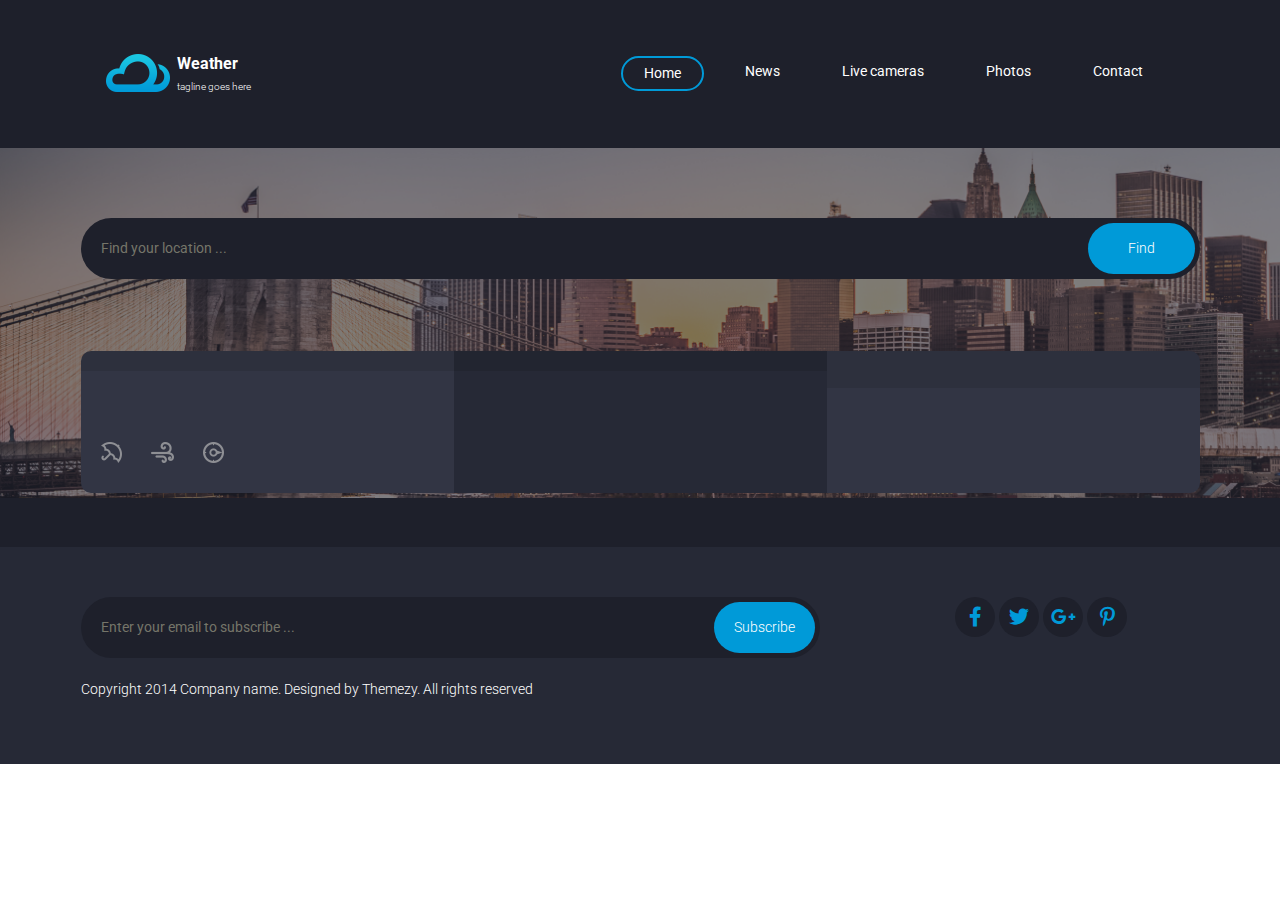
<file: index.html>
<html>

<head>
    <link rel="stylesheet" href="css/all.min.css" />
    <link rel="stylesheet" href="css/bootstrap.min.css" />
    <link rel="stylesheet" href="css/style.css" />
    <link rel="preconnect" href="https://fonts.googleapis.com" />
    <link rel="preconnect" href="https://fonts.gstatic.com" crossorigin />
    <link
        href="https://fonts.googleapis.com/css2?family=Barlow:wght@100;300&family=Montserrat:wght@300&family=Roboto:wght@100;300&display=swap"
        rel="stylesheet" />
</head>

<body>
    <section>
        <nav class="navbar navbar-expand-lg navbar-dark py-4 fw-600">
            <div class="container py-md-3 py-sm-5">
                <a class="navbar-brand fw-bold ps-lg-4 ps-md-0" href="#">
                    <div class="d-flex">
                        <div class="me-2">
                            <img src="img/logo@2x.png" alt="" width="64" height="38" />
                        </div>
                        <div>
                            <h1 class="fw-bold">Weather</h1>
                            <small>tagline goes here</small>
                        </div>
                    </div>
                </a>
                <button class="navbar-toggler border-0 p-3" type="button" data-bs-toggle="collapse"
                    data-bs-target="#navbarSupportedContent" aria-controls="navbarSupportedContent"
                    aria-expanded="false" aria-label="Toggle navigation">
                    <span class="navbar-toggler-icon"></span>
                </button>
                <div class="collapse navbar-collapse" id="navbarSupportedContent">
                    <ul class="navbar-nav list-unstyled ms-auto mb-2 mb-lg-0 pe-lg-4 pe-md-0 d-flex">
                        <li class="nav-item liPilledStyle rounded-pill">
                            <a class="nav-link" aria-current="page" href="E:\Route Academy\Front-end course\week 11\Weather forecast project/index.html">Home</a>
                        </li>
                        <li class="nav-item">
                            <a class="nav-link">News</a>
                        </li>
                        <li class="nav-item">
                            <a class="nav-link">Live cameras</a>
                        </li>
                        <li class="nav-item">
                            <a class="nav-link">Photos</a>
                        </li>
                        <li class="nav-item">
                            <a class="nav-link" href="E:\Route Academy\Front-end course\week 11\Weather forecast project/contactus.html">Contact</a>
                        </li>
                    </ul>
                </div>
            </div>
        </nav>

        <div class="second-section w-100">
            <div class="container">
                <div class="position-relative">
                    <input type="text" placeholder="Find your location ..." class="form-control rounded-pill border-0 "
                        id="locationInput" oninput="getforecast(this.value)" />
                    <input type="button" value="Find" 
                        class=" rounded-pill border-0 position-absolute text-white " id="findBtn">
                </div>
            </div>
        </div>

        <div class="forecast-table">
            <div class="container py-1">
                <div class="forecast-container">
                    <div class="row  overflow-hidden">
                        <div class="col-lg-4 px-0 ">
                            <div class="first-day ">

                                <div class="first-date d-flex " >
                                    <div class="w-50 d-flex align-items-center">
                                        <h6 class="my-0" id="today-date"></h6>
                                    </div>
                                    <div class="w-50 d-flex justify-content-end ">
                                        <h6 class="d-flex my-0" id="today-day-month"></h6>
                                    </div>
                                </div>

                                <div class="first-info text-white" id="todayforecast">
                                    <h5 id="townName"></h5>
                                    <div class="d-flex">
                                        <h2 id="current-temp"></h2>
                                    <div class="today-forecast-icon py-2 d-flex align-items-center">
                                        <img>
                                    </div>
                                    </div>
                                    <h6 id="current-forecast-text" class="d-block"></h6>
                                    <div class="d-flex">
                                        <span class="d-flex ">
                                            <img src="img/icon-umberella.png" alt="">
                                            <h6 id="humidity" class="mb-0  h-100 d-flex align-items-center"></h6>
                                        </span>
                                        <span class="d-flex ">
                                            <img src="img/icon-wind.png" alt="">
                                            <h6 id="wind-speed" class="mb-0  h-100 d-flex align-items-center">
                                            </h6>
                                        </span>
                                        <span class="d-flex">
                                            <img src="img/icon-compass.png" alt="">
                                            <h6 id="wind-direction" class="mb-0  h-100 d-flex align-items-center">
                                            </h6>
                                        </span>
                                    </div>

                                </div>
                            </div>
                        </div>
                        <div class="col-lg-4 px-0 ">
                            <div class="second-day">
                                <div class="second-date w-100 text-center text-white d-flex justify-content-center align-items-center">
                                    <h6 class="my-0"></h6>
                                </div>
                                <div class="second-info text-white text-center h-100">
                                    <div class="second-day-forecast-icon py-2 d-flex align-items-center justify-content-center" id="second-day-forecast-icon">
                                        <img>
                                    </div>
                                    <h5 id="max-temp-second-day"></h5>
                                    <h6 id="min-temp-second-day"></h6>
                                    <h6 id="second-day-forecast-text" class="d-block"></h6>
                                    
                                </div>

                            </div>

                        </div>
                        <div class="col-lg-4 px-0">
                            <div class="third-day">
                                <div class="third-date w-100 text-center text-white d-flex justify-content-center align-items-center">
                                    <h6 class="my-0"></h6>
                                </div>
                                <div class="third-info text-white text-center h-100">
                                    <div class="third-day-forecast-icon py-2 d-flex align-items-center justify-content-center" id="third-day-forecast-icon">
                                        <img>
                                    </div>
                                    <h5 id="max-temp-third-day"></h5>
                                    <h6 id="min-temp-third-day"></h6>
                                    <h6 id="third-day-forecast-text" class="d-block"></h6>
                                    
                                </div>

                            </div>
                        </div>
                    </div>
                </div>
            </div>
        </div>


        <div class="last-section">
            <div class="container">
                <div class="row">
                    <div class="col-lg-8">
                        <div>
                            <div class="position-relative mb-4">
                                <input type="text" placeholder="Enter your email to subscribe ..." class="form-control rounded-pill border-0 "
                                    id="emailForSubs" />
                                <input type="button" value="Subscribe" 
                                    class=" rounded-pill border-0 position-absolute text-white " id="SubscribeBtn">
                            </div>
                        </div>
                    </div>
                    <div class="col-lg-4">
                        <div class="last-section-icons d-flex">
<div class="each-icon border-0 rounded-circle"><i class="fa-brands fa-facebook-f"></i></div>
<div class="each-icon border-0 rounded-circle"><i class="fa-brands fa-twitter"></i></div>
<div class="each-icon border-0 rounded-circle"><i class="fa-brands fa-google-plus-g"></i></div>
<div class="each-icon border-0 rounded-circle"><i class="fa-brands fa-pinterest-p"></i></div>
                        </div>
                    </div>
                </div>
                <p class="text-white">Copyright 2014 Company name. Designed by Themezy. All rights reserved</p>
            </div>
        </div>


    </section>

    <script src="js/bootstrap.bundle.min.js"></script>
    <script src="Java/main.js"></script>
</body>

</html>
</file>
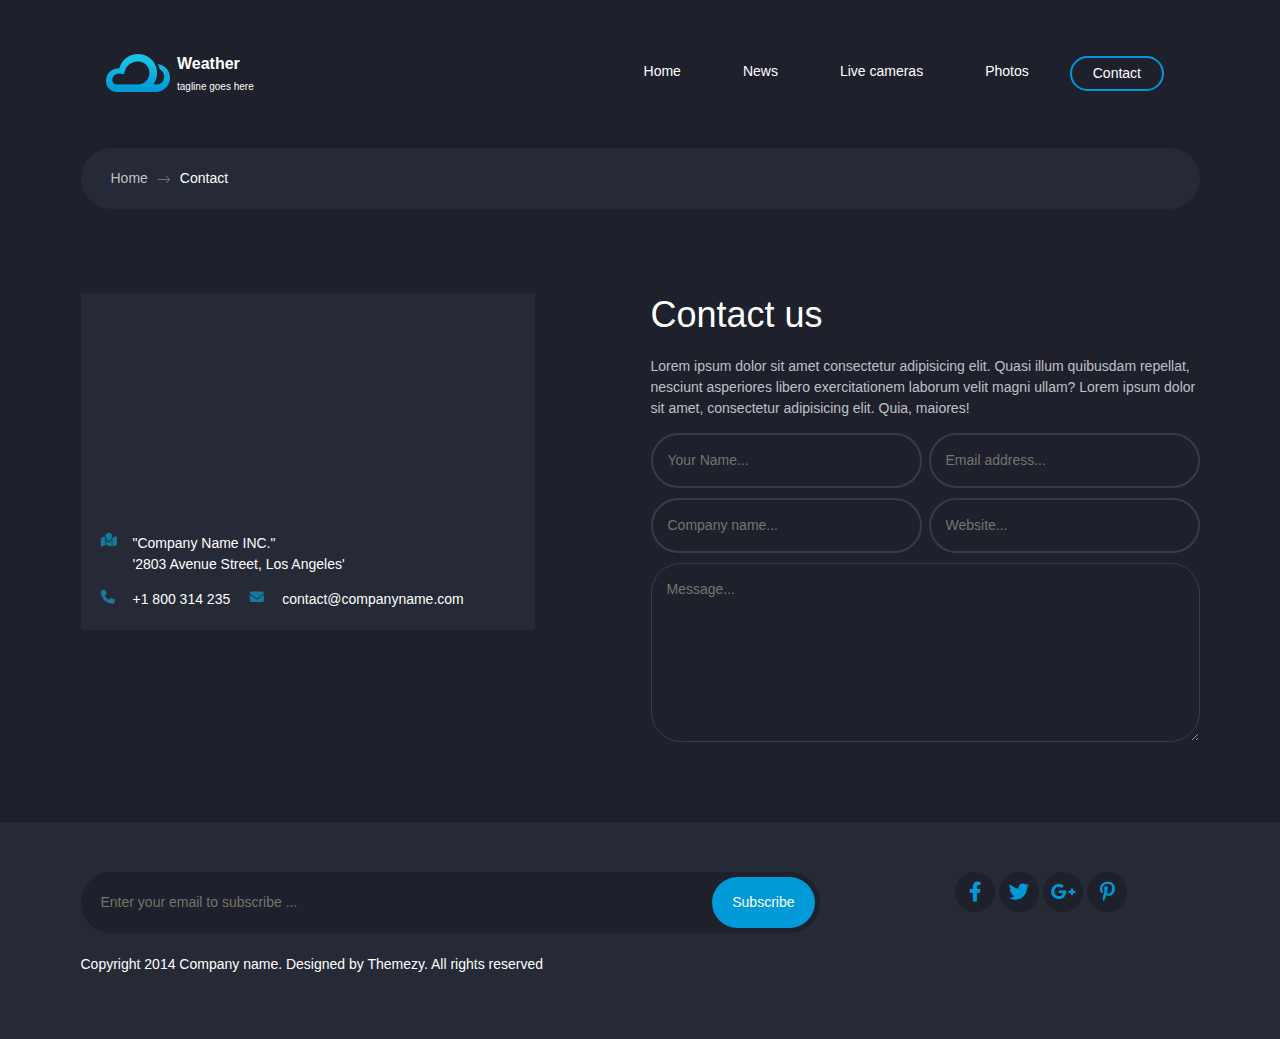
<file: contactus.html>
<html>

<head>
    <link rel="stylesheet" href="css/all.min.css">
    <link rel="stylesheet" href="css/bootstrap.min.css">
    <link rel="stylesheet" href="css/style.css">
    <link rel="stylesheet" href="css/style2.css">
</head>

<body>

    <section>

        <nav class="navbar navbar-expand-lg navbar-dark py-4 fw-600">
            <div class="container py-md-3 py-sm-5">
                <a class="navbar-brand fw-bold ps-lg-4 ps-md-0" href="#">
                    <div class="d-flex">
                        <div class="me-2">
                            <img src="img/logo@2x.png" alt="" width="64" height="38" />
                        </div>
                        <div>
                            <h1 class="fw-bold">Weather</h1>
                            <small>tagline goes here</small>
                        </div>
                    </div>
                </a>
                <button class="navbar-toggler border-0 p-3" type="button" data-bs-toggle="collapse"
                    data-bs-target="#navbarSupportedContent" aria-controls="navbarSupportedContent"
                    aria-expanded="false" aria-label="Toggle navigation">
                    <span class="navbar-toggler-icon"></span>
                </button>
                <div class="collapse navbar-collapse" id="navbarSupportedContent">
                    <ul class="navbar-nav list-unstyled ms-auto mb-2 mb-lg-0 pe-lg-4 pe-md-0 d-flex">
                        <li class="nav-item  ">
                            <a class="nav-link" aria-current="page" href="E:\Route Academy\Front-end course\week 11\Weather forecast project/index.html">Home</a>
                        </li>
                        <li class="nav-item">
                            <a class="nav-link" >News</a>
                        </li>
                        <li class="nav-item">
                            <a class="nav-link">Live cameras</a>
                        </li>
                        <li class="nav-item">
                            <a class="nav-link">Photos</a>
                        </li>
                        <li class="nav-item liPilledStyle rounded-pill">
                            <a class="nav-link" href="E:\Route Academy\Front-end course\week 11\Weather forecast project/contactus.html">Contact</a>
                        </li>
                    </ul>
                </div>
            </div>
        </nav>

        <div class="middle-section">
            <div class="container">
                <div class="breadcrumb rounded-pill w-100 d-flex">
                    <a href="index.html" class="p-0">Home</a>
                    <p class="mb-0">Contact</p>
                </div>
                <div class="middle-content">
                    <div class="row">
                        <div class="col-lg-5">
                            <div class="middle-content-left">
                                <div class="mapC">

                                </div>
                                <div class="contact-info">
                                    <div class="address d-flex">
                                        <i class="fa-solid fa-map-location"></i>
                                        <p>
                                            "Company Name INC."
                                            <br>
                                            '2803 Avenue Street, Los Angeles'
                                        </p>
                                    </div>
                                    <div class="phoneAndEmail d-flex">
                                        <div class="d-flex phoneAndEmail-1">
                                            <div class="d-flex justify-content-center align-items-center"><i
                                                    class="fa-solid fa-phone"></i></div>
                                            <p>+1 800 314 235</p>
                                        </div>
                                        <div class="d-flex phoneAndEmail-2">
                                            <div class="d-flex justify-content-center align-items-center"><i
                                                    class="fa-solid fa-envelope"></i></div>
                                            <p>contact@companyname.com</p>
                                        </div>
                                    </div>
                                </div>
                            </div>
                        </div>
                        <div class="col-md-6">
                            <div class="middle-content-right">
                                <h2>Contact us</h2>
                                <p>Lorem ipsum dolor sit amet consectetur adipisicing elit. Quasi illum quibusdam
                                    repellat, nesciunt asperiores libero exercitationem laborum velit magni ullam? Lorem
                                    ipsum dolor sit amet, consectetur adipisicing elit. Quia, maiores!</p>
                                <div class="contact-form">
                                    <div class="d-flex contact-form-1">
                                        <input type="text" name="Name" id="" placeholder="Your Name..."
                                            class=" form-control bg-transparent rounded-pill me-2">
                                        <input type="text" name="email" id="" placeholder="Email address..."
                                            class=" form-control bg-transparent rounded-pill">
                                    </div>
                                    <div class="d-flex contact-form-2">
                                        <input type="text" name="companyName" id="" placeholder="Company name..."
                                            class="form-control bg-transparent rounded-pill me-2">
                                        <input type="text" name="website" id="" placeholder="Website..."
                                            class="form-control bg-transparent rounded-pill">
                                    </div>
                                    <textarea name="message" id="" cols="30" rows="7" class="bg-transparent w-100"
                                        placeholder="Message..."></textarea>
                                </div>
                            </div>
                        </div>
                    </div>
                </div>
            </div>
        </div>

        <div class="last-section">
            <div class="container">
                <div class="row">
                    <div class="col-md-8">
                        <div>
                            <div class="position-relative mb-4">
                                <input type="text" placeholder="Enter your email to subscribe ..."
                                    class="form-control rounded-pill border-0 " id="emailForSubs" />
                                <input type="button" value="Subscribe"
                                    class=" rounded-pill border-0 position-absolute text-white " id="SubscribeBtn">
                            </div>
                        </div>
                    </div>
                    <div class="col-lg-4">
                        <div class="last-section-icons d-flex">
                            <div class="each-icon border-0 rounded-circle"><i class="fa-brands fa-facebook-f"></i></div>
                            <div class="each-icon border-0 rounded-circle"><i class="fa-brands fa-twitter"></i></div>
                            <div class="each-icon border-0 rounded-circle"><i class="fa-brands fa-google-plus-g"></i>
                            </div>
                            <div class="each-icon border-0 rounded-circle"><i class="fa-brands fa-pinterest-p"></i>
                            </div>
                        </div>
                    </div>
                </div>
                <p class="text-white">Copyright 2014 Company name. Designed by Themezy. All rights reserved</p>
            </div>
        </div>

    </section>



    <script src="js/bootstrap.bundle.min.js"></script>
    <script src="Java/main.js"></script>
</body>

</html>
</file>
<file: css/style.css>
*{
    font-family: 'Barlow', sans-serif;
font-family: 'Montserrat', sans-serif;
font-family: 'Roboto', sans-serif;
line-height: 1.5;
/* color: rgb(191, 193, 200); */
   
    font-size: 14px;
    font-weight: 300;
    line-height: 1.5;
}

.navbar{
background-color: #1E202B;
padding: 50px 0 !important;
}
.navbar .container{
    padding: 0 15px !important;
}

.navbar ul li {
    padding: 0 14px !important;  
    margin: 0 10px;
    cursor: pointer;
    transition: all 0.3s ease 0s;
    text-size-adjust: 100%;
    
}
.navbar ul li a {color: white !important ;
    font-weight: 400 !important;
    font-size: 14px !important  ;
    font-style : normal;
/* padding-top: 0;
padding-bottom: 0; */
font-style: none;
padding: 5px 25px;
border-image: initial;
}
.liPilledStyle{
    border: 2px solid #009ad8;
}
.liPilledStyle a { 
    color:#009ad8 !important ;
}
.navbar ul li:hover{
    border: 2px solid #009ad8;
    border-radius: var(--bs-border-radius-pill)
}
.navbar ul li:hover a{
    color:#009ad8 !important ;
    
}
.navbar h1{
    margin-bottom: 5px;
    font-size: 1.1428571429em;
}
.navbar small{
    font-size: 0.7142857143em;
}
.navbar-toggler{
border-radius: 50%;
border-color: transparent;
    /* transition: all 0.1s; */
}

/* .navbar-toggler:hover {
border: 2px solid #009ad8 !important;

} */
.navbar-toggler:hover .navbar-toggler-icon{
    color:#009ad8 !important ;
}

.forecast-table .row{
    border-radius: 10px;
}

.second-section{
    background-image: url(../img/banner.png);
    /* background-position: center center; */
    background-size: cover;
    min-height: 350px;
    padding: 70px 0;
}

::placeholder{
    color: #757569 !important;
    opacity: 1;
}

#locationInput , #emailForSubs{
    background-color: #1e202b !important;
    color: white !important;
    padding: 20px 50px 20px 20px;
    
}

#findBtn ,#SubscribeBtn{
    position: absolute;
    top: 5px;
    right: 5px;
    bottom: 5px;
    padding: 0 40px;
    background-color: #009ad8;
}
.forecast-table{
    background-color: #1E202B;
}

.forecast-table .row{
    margin :0
}
.first-date h6 ,.second-day h6{
    font-weight: 400;
    font-size: 14px;
}
.first-date{
    background-color: #2D303D;
    color: #bfc1c8;
    padding: 10px;
    /* border-top-left-radius: 10px; */
}
.first-info{
    background-color: #323544;
    padding: 30px 20px;
}
.current-forecast-text h6{
    font-size: 14px;
    font-weight: 300;
    line-height: 1.5;

}
.forecast-container{
    margin: -150px 0 50px 0;
}
.first-info h2{
    font-size: 6.4285714286rem;
    font-weight: 700;
    margin-right: 30px ;
;
}
.first-info h5{
    font-size: 1.2857142857em;
    font-weight: 400;
}
#current-forecast-text , #second-day-forecast-text , #third-day-forecast-text{
    color: #009ad8;
    margin: 20px 0;
    font-size: 14px;
    font-weight: 300;
}
#humidity , #wind-speed , #wind-direction{
    color: #bfc1c8;
    font-size: 14px;
    font-weight: 300;
    line-height: 1.5
}
.first-info span {
    margin-right: 24px;
}
.first-info span img {
    margin-right: 5px;
}
.second-date{
    background-color: #222530;
    padding: 10px;
    
}
.second-info{
    background-color: #262936;
    padding: 50px 20px 10px;
}
#max-temp-second-day , #max-temp-third-day{
    font-size: 1.71429em;
    font-weight: 700;
}
.second-day-forecast-icon , .third-day-forecast-icon{
    margin-bottom: 20px;
}
#second-day-forecast-text{
    margin : 20px 0px !important
}
.third-date{
    background-color: #2D303D;
    color: #bfc1c8;
    padding: 10px;
}
.third-info{
    background-color: #323544;
    padding: 50px 20px 10px;

}
.third-date h6{
    height: 16.8px;
}
.last-section{
    padding:50px 0;
    background-color: #262936;
}
.last-section p{
    margin-bottom: 14px;

}
#SubscribeBtn{
    padding: 10px 20px;
}
.last-section-icons{
}

.each-icon{
    cursor: pointer;
background-color: #1E202B;
width: 40px;
    height: 40px;
    display: flex;
    justify-content: center;
    align-items: center;
    margin: 0 2px;
}
.last-section-icons .each-icon i{
color: rgb(0, 154, 216);
font-size: 1.42857em;
text-align: center;
font-style: normal;
font-weight: normal;
line-height: 1;
}

@media (min-width: 992px){
    .last-section-icons {
        margin-left: 97.5px;
padding: 0 15px;

    }
}
</file>
<file: css/style2.css>
*{
    font-family: 'Barlow', sans-serif;
font-family: 'Montserrat', sans-serif;
font-family: 'Roboto', sans-serif;
line-height: 1.5;
/* color: rgb(191, 193, 200); */
   
    font-size: 14px;
    font-weight: 300;
    line-height: 1.5;
}

.middle-section{
background-color: #1E202B;

}
.breadcrumb{
    font-size: 0.928571em;
    background: rgb(38, 41, 54);
    border-radius: 40px !important;
    padding: 20px 30px;
}
.breadcrumb a{
    text-decoration: none;
    color: rgb(191, 193, 200);
}
.breadcrumb a:hover{
    text-decoration: underline;
}
.breadcrumb a::after{
    content: " ";
    display: inline-block;
    vertical-align: middle;
    background-image: url(../img/arrow-gray.png);
    margin : 0 10px;
    width: 12px;
    height: 7px;

}
.breadcrumb p{
    color: white;
}
.middle-content{
    padding : 70px 0 ;
}
.col-md-5{
    padding: 0 15px;
}
.middle-content-left{
    background: rgb(38, 41, 54);
}
.mapC{
    height: 220px;
}
.contact-info{
    padding: 20px 20px;
    color: white;
}
.contact-info i {
    width:12px;
    height: 19px;
    color: #157B9D;
}
.address p {
    margin-bottom: 14px;
    padding-left: 20px;
}
.phoneAndEmail p{
    padding-left: 20px;
    margin-right: 20px;
    margin-bottom: 0px;
}
.col-md-6{
    margin-left: 0;
}
@media only screen and (min-width : 1200px){
    .col-md-6{
        margin-left: 95px;
    }
    
}
@media screen and (max-width : 994px){
    .contact-form-1 {
        display: block !important;
    }
    .col-md-6 {
        width : 100%
    }
}

.col-md-6 h2{
    font-size: 2.57143em;
    font-weight: 300;
    margin: 0px 0px 20px;
    color: white;

}
.col-md-6 p{
    margin-bottom: 14px;
    color: rgb(191, 193, 200);
}
.contact-form input{
    /* width: 50%; */
    margin-bottom: 10px;
    color: white;
    padding: 15px;
    border-width: 2px;
    border-style: solid;
    border-color: rgb(57, 60, 72);
    margin-right: 0;
}
.contact-form textarea{
    margin-bottom: 10px;
    padding: 15px 15px;
    border: 1.6px solid rgb(57, 60, 72);
    border-radius: 30px;
}
</file>
